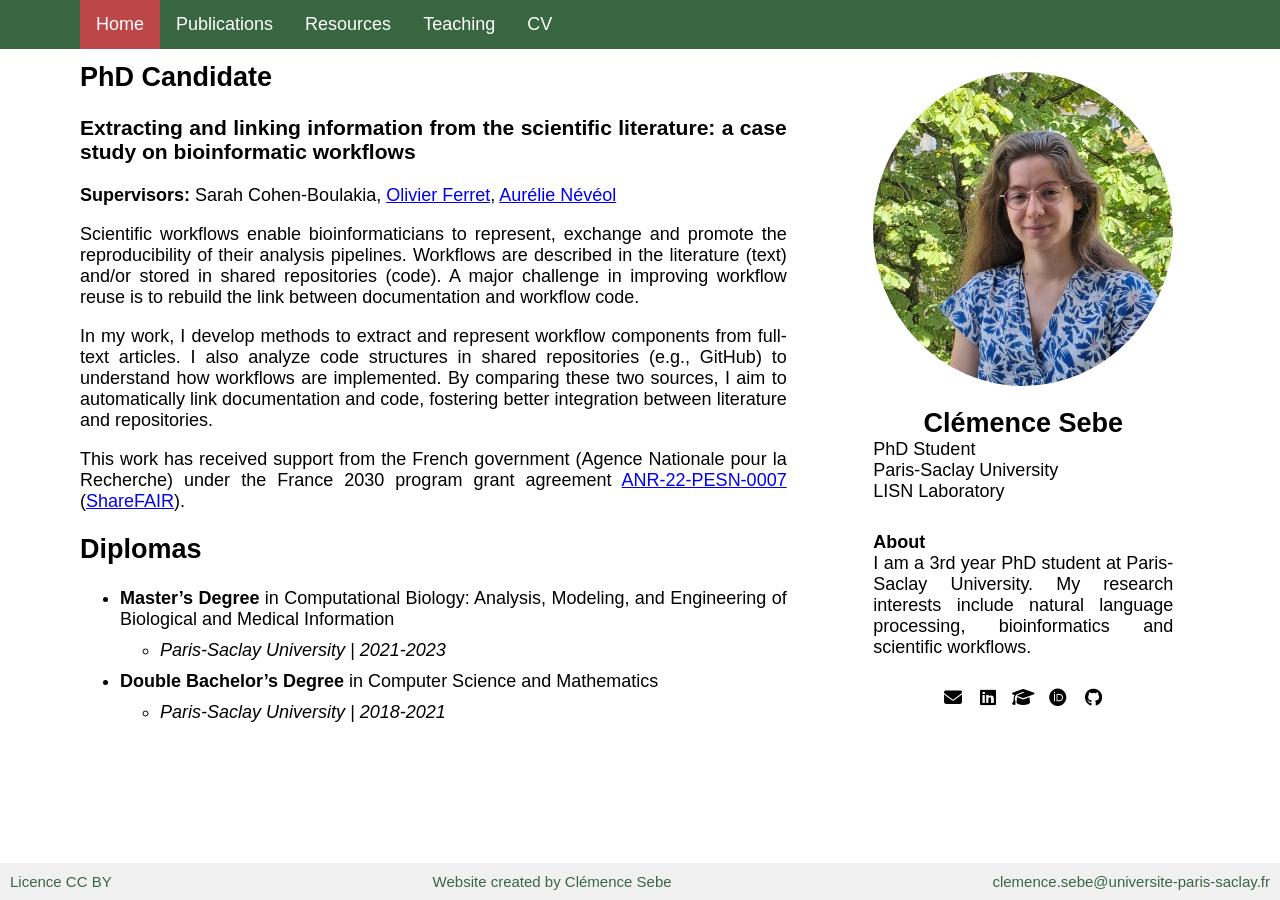
<file: index.html>
<!DOCTYPE html>

<html>

    <head>

        <!-- Title of the current page -->
        <title> Home - Clemence Sebe </title>

        <!-- UTF-8 encoding -->
        <meta charset="UTF-8">

        <!-- Load the css files -->
        <link rel="stylesheet" href="css/medias.css">
        <link rel="stylesheet" href="css/style.css">

        <!-- Load icons from online database -->
        <link rel="stylesheet" href="https://cdnjs.cloudflare.com/ajax/libs/font-awesome/6.5.2/css/all.min.css">

        <!-- Load the topnav bar and the footer -->
        <script src="/utils/topnav.js"></script>
        <script src="/utils/footer.js"></script>

    </head>

    <body>

        <div id="topnav"></div>

        <div class="multi-container">

            <div class="main-column">
        
                <h2> PhD Candidate </h2>

                <h3> Extracting and linking information from the scientific literature: a case study on bioinformatic workflows</h3>
                
                <p><b>Supervisors:</b> Sarah Cohen-Boulakia, <a target="_blank" href="http://oferret.free.fr/">Olivier Ferret</a>, <a target="_blank" href="https://perso.limsi.fr/neveol/">Aurélie Névéol</a></p>

                <p>Scientific workflows enable bioinformaticians to represent, exchange and promote the reproducibility of their analysis pipelines. Workflows are described in the literature (text) and/or stored in shared repositories (code). A major challenge in improving workflow reuse is to rebuild the link between documentation and workflow code.</p>

                <p>In my work, I develop methods to extract and represent workflow components from full-text articles. I also analyze code structures in shared repositories (e.g., GitHub) to understand how workflows are implemented. By comparing these two sources, I aim to automatically link documentation and code, fostering better integration between literature and repositories.</p>

                <!-- <p>I create a tool named <a target="_blank" href="https://gitlab.liris.cnrs.fr/sharefair/copalink">CoPaLink</a>. This tool is designed to automatically extract the names of bioinformatics tools mentioned in a scientific article describing a Nextflow workflow, as well as in the executable source code of the workflow. A linking step between the bioinformatics tool names from both sources is then performed.</p> -->
                <p> This work has received support from the French government (Agence Nationale pour la Recherche) under the France 2030 program grant agreement <a target="_blank" href="https://pepr-santenum.fr/2023/11/08/sharefair/">ANR-22-PESN-0007</a> (<a target="_blank" href="https://projet.liris.cnrs.fr/sharefair/">ShareFAIR</a>).</p>  
                
                
                <h2> Diplomas </h2>

                <ul>
                    <li> <b>Master’s Degree</b> in Computational Biology: Analysis, Modeling, and Engineering of Biological and Medical Information </li>
                    <ul> <li><em>Paris-Saclay University | 2021-2023</em></li></ul>
                    <li> <b>Double Bachelor’s Degree</b> in Computer Science and Mathematics</li>
                    <ul> <li><em>Paris-Saclay University | 2018-2021</em></li></ul>
                </ul>

            </div>

            <div class="side-column"> 

                <div class="profile">  

                    <img src="/img/sebe_picture.png" alt="Profile picture" class="profile-pic">

    
                    <div class="social-links"> 

                        <h2 style="margin-bottom: 0; text-align: center;"> Clémence Sebe </h2>
                        <p style="margin: 0; text-align: left;"> PhD Student </p>
                        <p style="margin: 0; text-align: left;"> Paris-Saclay University</p>
                        <p style="margin: 0; margin-top: 0; margin-bottom: 30px; text-align: left;"> <a target="_blank" href="https://www.lisn.upsaclay.fr/">LISN Laboratory</a></p>  
                        
                        <p style="margin: 0; text-align: left;"><b>About</b></p>
                        <p style="margin: 0; text-align: justify; margin-bottom: 30px;">I am a 3rd year PhD student at Paris-Saclay University. My research interests include natural language processing, bioinformatics and scientific workflows.</p>

                        <a href="mailto:clemence.sebe@universite-paris-saclay.fr">
                            <i class="fas fa-envelope"></i> 
                        </a>

                        <a href="https://www.linkedin.com/in/clémence-sebe-771ba2261/" target="_blank">
                            <i class="fab fa-linkedin"></i>
                        </a>

                        <a href="https://scholar.google.com/citations?user=ChzoRoQAAAAJ&hl=fr" target="_blank">
                            <i class="fas fa-graduation-cap"></i>
                        </a>
                        
                        <a href="https://orcid.org/0000-0003-1988-1875" target="_blank">
                            <i class="fa-brands fa-orcid"></i>
                        </a>

                        <a href="https://github.com/ClemenceS" target="_blank">
                            <i class="fab fa-github"></i>
                        </a>

                        <!-- <a href="https://huggingface.co/csebe" target="_blank">
                            <i class="fa-brands fa-hugging-face"></i>
                        </a> -->


                    </div>

                </div>

            </div>

        </div>

    </body>

    <footer>
        <div id="footer"></div>
    </footer>

</html>
</file>
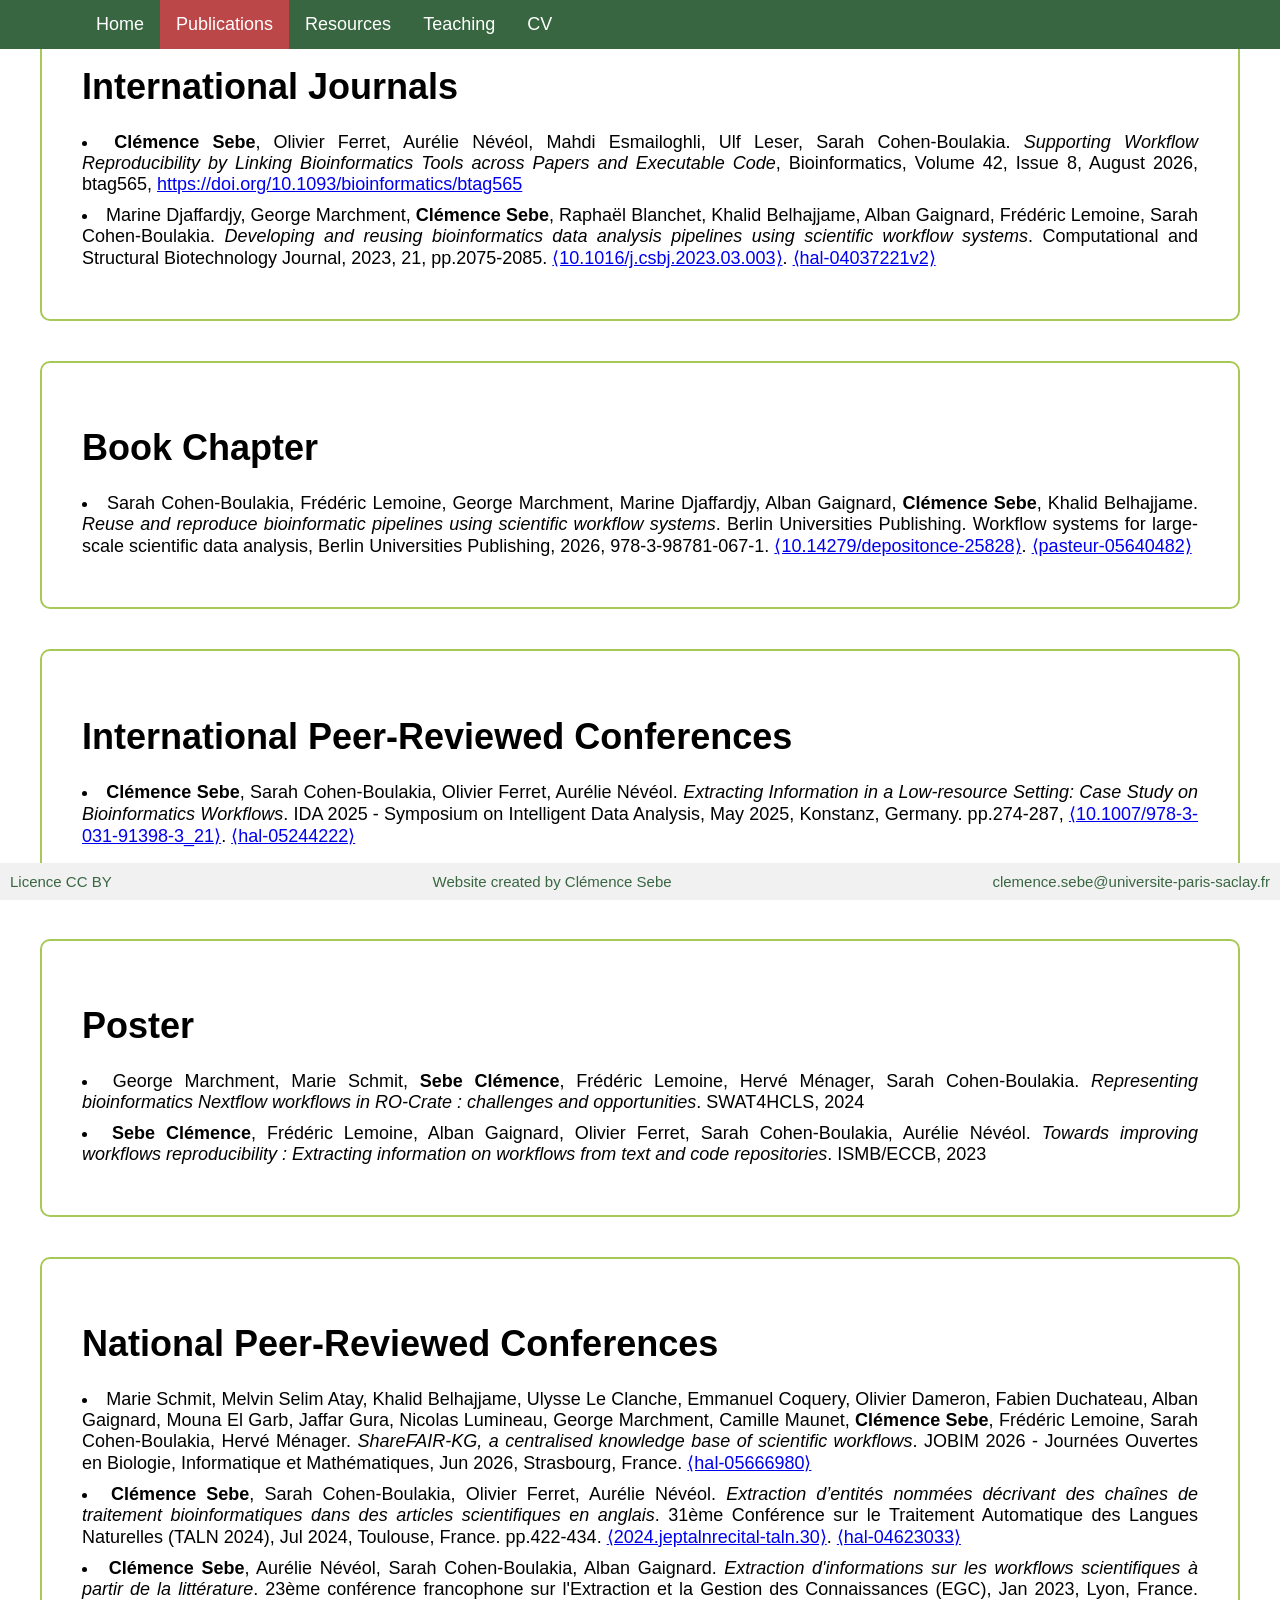
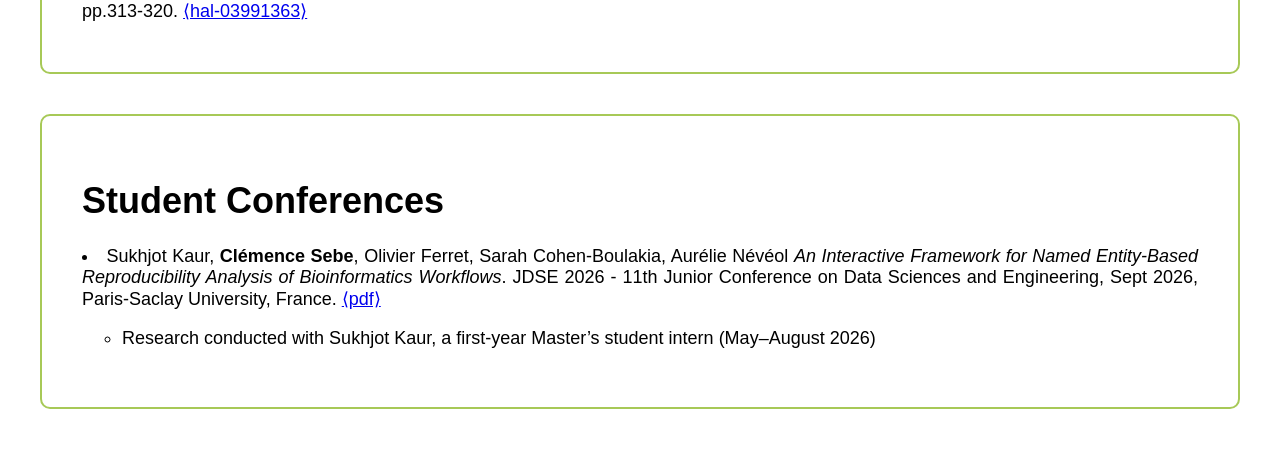
<file: pages/publications.html>
<!DOCTYPE html>

<html>

    <head>

        <!-- Title of the current page -->
        <title> Publications - Clemence Sebe </title>

        <!-- UTF-8 encoding -->
        <meta charset="UTF-8">

        <!-- Load the css files -->
        <link rel="stylesheet" href="/css/medias.css">
        <link rel="stylesheet" href="/css/style.css">

        <!-- Load icons from online database -->
        <link rel="stylesheet" href="https://cdnjs.cloudflare.com/ajax/libs/font-awesome/6.5.2/css/all.min.css">

        <!-- Load the topnav bar and the footer -->
        <script src="/utils/topnav.js"></script>
        <script src="/utils/footer.js"></script>

    </head>

    <body>

        <div id="topnav"></div>

        <div class="multi-container-updown">
            <h1> International Journals </h1> 
            <li> <b>Clémence Sebe</b>, Olivier Ferret, Aurélie Névéol, Mahdi Esmailoghli, Ulf Leser, Sarah Cohen-Boulakia. <em>Supporting Workflow Reproducibility by Linking Bioinformatics Tools across Papers and Executable Code</em>, Bioinformatics, Volume 42, Issue 8, August 2026, btag565, <a target="_blank" href="https://doi.org/10.1093/bioinformatics/btag565">https://doi.org/10.1093/bioinformatics/btag565</a></li>

            <li> Marine Djaffardjy, George Marchment, <b>Clémence Sebe</b>, Raphaël Blanchet, Khalid Belhajjame, Alban Gaignard, Frédéric Lemoine, Sarah Cohen-Boulakia. <em>Developing and reusing bioinformatics data analysis pipelines using scientific workflow systems</em>. Computational and Structural Biotechnology Journal, 2023, 21, pp.2075-2085. <a target="_blank" href="https://dx.doi.org/10.1016/j.csbj.2023.03.003">⟨10.1016/j.csbj.2023.03.003⟩</a>. <a target="_blank" href="https://nantes-universite.hal.science/hal-04037221v2">⟨hal-04037221v2⟩</a></li>
            
        </div>

        <div class="multi-container-updown">
            <h1> Book Chapter </h1> 
            
            <li> Sarah Cohen-Boulakia, Frédéric Lemoine, George Marchment, Marine Djaffardjy, Alban Gaignard, <b>Clémence Sebe</b>, Khalid Belhajjame. <em>Reuse and reproduce bioinformatic pipelines using scientific workflow systems</em>. Berlin Universities Publishing. Workflow systems for large-scale scientific data analysis, Berlin Universities Publishing, 2026, 978-3-98781-067-1. <a target="_blank" href="https://dx.doi.org/10.14279/depositonce-25828">⟨10.14279/depositonce-25828⟩</a>. <a target="_blank" href="https://pasteur.hal.science/pasteur-05640482v1">⟨pasteur-05640482⟩</a></li>
        </div>

        <div class="multi-container-updown">

            <h1> International Peer-Reviewed Conferences </h1>

                <li> <b>Clémence Sebe</b>, Sarah Cohen-Boulakia, Olivier Ferret, Aurélie Névéol. <em>Extracting Information in a Low-resource Setting: Case Study on Bioinformatics Workflows</em>. IDA 2025 - Symposium on Intelligent Data Analysis, May 2025, Konstanz, Germany. pp.274-287, <a target="_blank" href="https://dx.doi.org/10.1007/978-3-031-91398-3_21">⟨10.1007/978-3-031-91398-3_21⟩</a>. <a target="_blank" href="https://hal.science/hal-05244222v1">⟨hal-05244222⟩</a> </li>         
        </div>

        <div class="multi-container-updown">
            <h1> Poster </h1> 
            
            <li> George Marchment, Marie Schmit, <b>Sebe Clémence</b>, Frédéric Lemoine, Hervé Ménager, Sarah Cohen-Boulakia. <em>Representing bioinformatics Nextflow workflows in RO-Crate : challenges and opportunities</em>. SWAT4HCLS, 2024</li>
            <li> <b>Sebe Clémence</b>, Frédéric Lemoine, Alban Gaignard, Olivier Ferret, Sarah Cohen-Boulakia, Aurélie Névéol. <em>Towards improving workflows reproducibility : Extracting information on workflows from text and code repositories</em>. ISMB/ECCB, 2023</li>
        </div>

        <div class="multi-container-updown">
            <h1> National Peer-Reviewed Conferences </h1>  

            <li> Marie Schmit, Melvin Selim Atay, Khalid Belhajjame, Ulysse Le Clanche, Emmanuel Coquery, Olivier Dameron, Fabien Duchateau, Alban Gaignard, Mouna El Garb, Jaffar Gura, Nicolas Lumineau, George Marchment, Camille Maunet, <b>Clémence Sebe</b>, Frédéric Lemoine, Sarah Cohen-Boulakia, Hervé Ménager. <em>ShareFAIR-KG, a centralised knowledge base of scientific workflows</em>. JOBIM 2026 - Journées Ouvertes en Biologie, Informatique et Mathématiques, Jun 2026, Strasbourg, France. <a target="_blank" href="https://hal.science/hal-05666980v1">⟨hal-05666980⟩</a></li>
            <li> <b>Clémence Sebe</b>, Sarah Cohen-Boulakia, Olivier Ferret, Aurélie Névéol. <em>Extraction d’entités nommées décrivant des chaînes de traitement bioinformatiques dans des articles scientifiques en anglais</em>. 31ème Conférence sur le Traitement Automatique des Langues Naturelles (TALN 2024), Jul 2024, Toulouse, France. pp.422-434. <a target="_blank" href="https://aclanthology.org/2024.jeptalnrecital-taln.30/">⟨2024.jeptalnrecital-taln.30⟩</a>. <a target="_blank" href="https://inria.hal.science/hal-04623033v1">⟨hal-04623033⟩</a></li>
            <li> <b>Clémence Sebe</b>, Aurélie Névéol, Sarah Cohen-Boulakia, Alban Gaignard. <em>Extraction d'informations sur les workflows scientifiques à partir de la littérature</em>. 23ème conférence francophone sur l'Extraction et la Gestion des Connaissances (EGC), Jan 2023, Lyon, France. pp.313-320. <a target="_blank" href="https://hal.science/hal-03991363v1">⟨hal-03991363⟩</a> </li>  <!-- <a target="_blank" href="https://editions-rnti.fr/?inprocid=1002832/">⟨RNTI/papers/1002832⟩</a>.-->
        </div>

        <div class="multi-container-updown">
            <h1> Student Conferences </h1>  

            <li> Sukhjot Kaur, <b>Clémence Sebe</b>, Olivier Ferret, Sarah Cohen-Boulakia, Aurélie Névéol <em>An Interactive Framework for Named Entity-Based Reproducibility Analysis of Bioinformatics Workflows</em>. JDSE 2026 -  11th Junior Conference on Data Sciences and Engineering, Sept 2026, Paris-Saclay University, France. <a target="_blank" href="/files/Kaur_JDSE_2026.pdf">⟨pdf⟩</a></li>
            <ul  style="list-style-type: circle;"> <li> Research conducted with Sukhjot Kaur, a first-year Master’s student intern (May–August 2026) </li></ul>
        </div>

    </body>

    <footer>
        <div id="footer"></div>
    </footer>

</html>
</file>
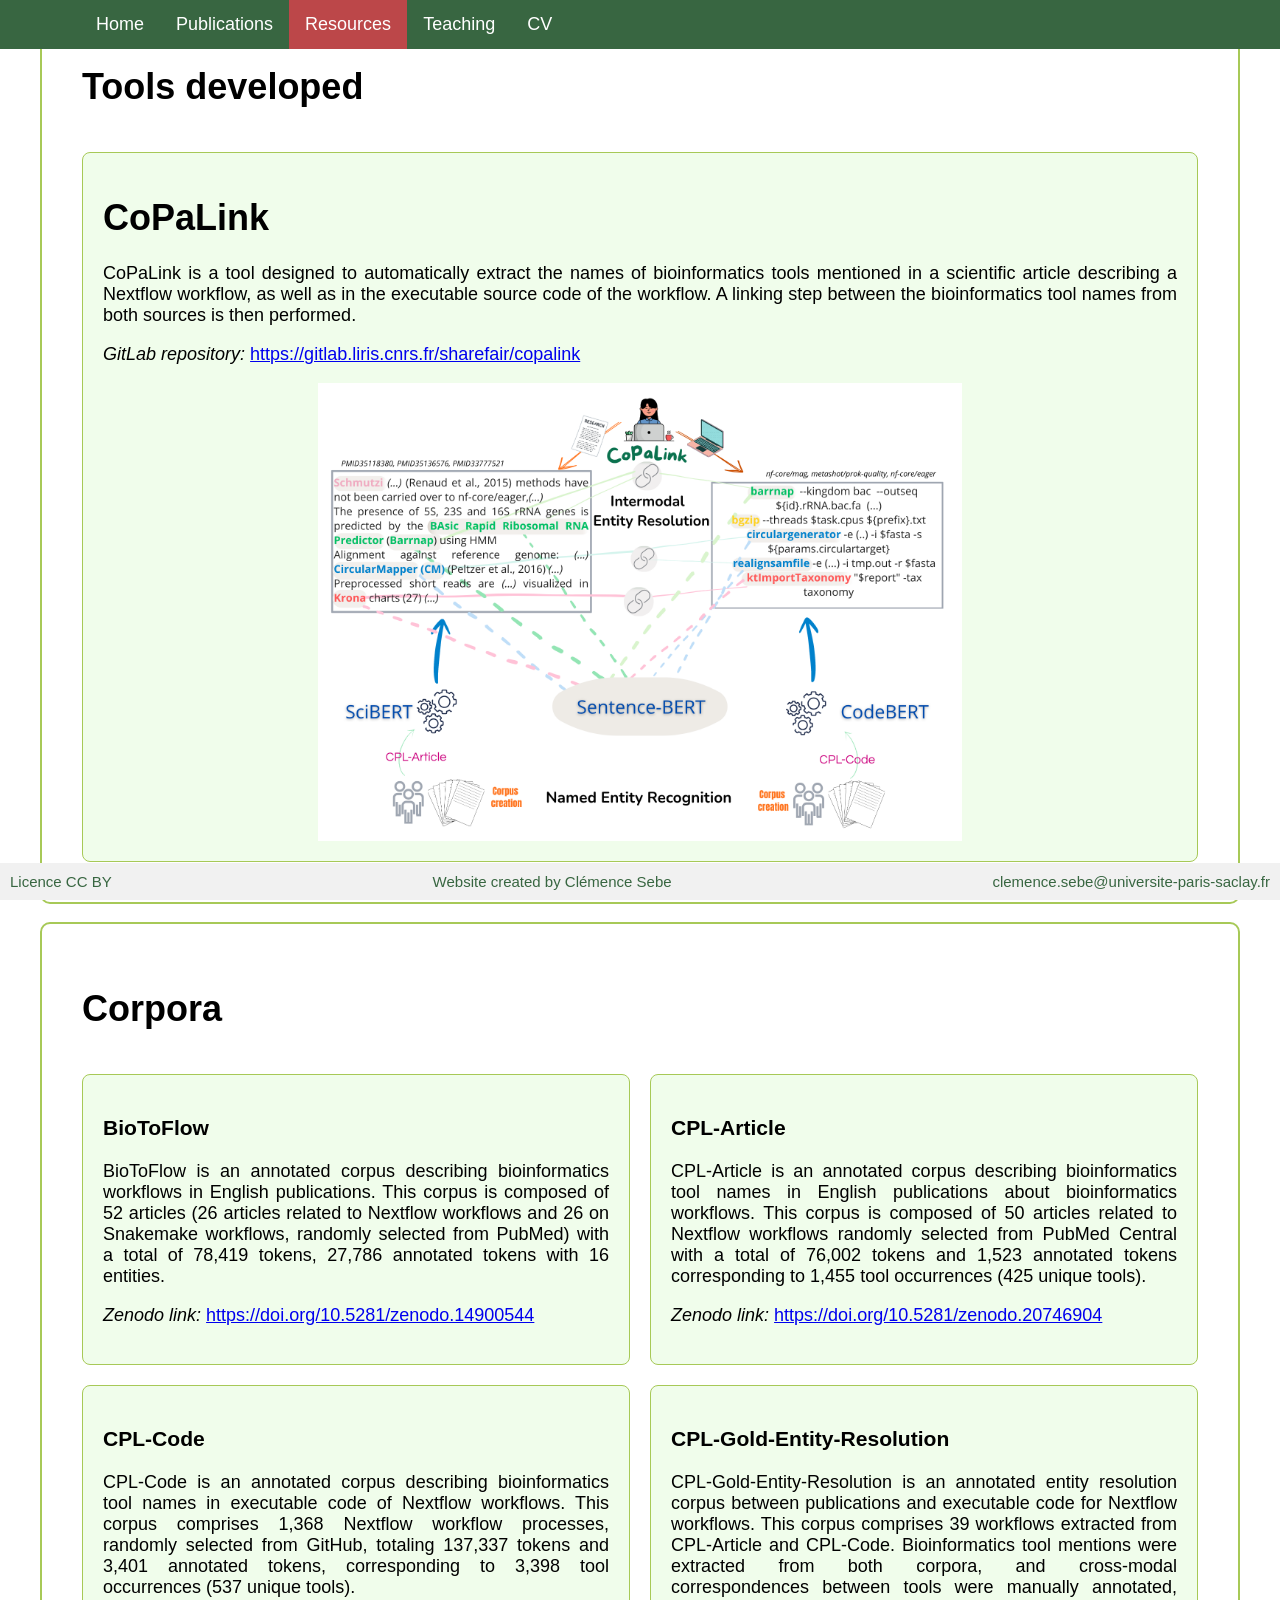
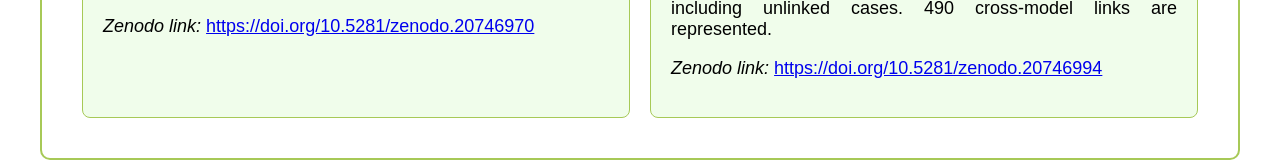
<file: pages/resources.html>
<!DOCTYPE html>

<html>

    <head>

        <!-- Title of the current page -->
        <title> Resources - Clemence Sebe </title>

        <!-- UTF-8 encoding -->
        <meta charset="UTF-8">

        <!-- Load the css files -->
        <link rel="stylesheet" href="/css/medias.css">
        <link rel="stylesheet" href="/css/style.css">

        <!-- Load icons from online database -->
        <link rel="stylesheet" href="https://cdnjs.cloudflare.com/ajax/libs/font-awesome/6.5.2/css/all.min.css">

        <!-- Load the topnav bar and the footer -->
        <script src="/utils/topnav.js"></script>
        <script src="/utils/footer.js"></script>

    </head>

    <body>

        <div id="topnav"></div>

        <div class="main-container-updown">
        <h1> Tools developed</h1>
            
        <div class="sub-box-updown">
            <h1> CoPaLink </h1> 

            <p>CoPaLink is a tool designed to automatically extract the names of bioinformatics tools mentioned in a scientific article describing a Nextflow workflow, as well as in the executable source code of the workflow. A linking step between the bioinformatics tool names from both sources is then performed.</p>
            </p><em>GitLab repository:</em> <a target="_blank" href="https://gitlab.liris.cnrs.fr/sharefair/copalink">https://gitlab.liris.cnrs.fr/sharefair/copalink</a></p>
                   
            <img class="center-img" src="/img/copalink.png" alt="CoPaLink schema" >
        </div>
        </div>
    
        <p></p>

    <div class="main-container-next">
        <h1> Corpora</h1>
        <p></p>

        <div class="sub-box-next">
            <h3> BioToFlow </h3>             
                <p>BioToFlow is an annotated corpus describing bioinformatics workflows in English publications.
                    This corpus is composed of 52 articles (26 articles related to Nextflow workflows and 26 on Snakemake
                    workflows, randomly selected from PubMed) with a total of 78,419 tokens, 27,786 annotated tokens with 16
                    entities.</p>
                <p><em>Zenodo link:</em> <a target="_blank" href="https://doi.org/10.5281/zenodo.14900544">https://doi.org/10.5281/zenodo.14900544</a></p>
        </div>

        <div class="sub-box-next">
            <h3> CPL-Article </h3>             
                <p>CPL-Article is an annotated corpus describing bioinformatics tool names in English publications about bioinformatics workflows. This corpus is composed of 50 articles related to Nextflow workflows randomly selected from PubMed Central with a total of 76,002 tokens and 1,523 annotated tokens corresponding to 1,455 tool occurrences (425 unique tools).</p>
                <p><em>Zenodo link:</em> <a target="_blank" href="https://doi.org/10.5281/zenodo.20746904">https://doi.org/10.5281/zenodo.20746904</a></p>
        </div>

        <div class="sub-box-next">
            <h3> CPL-Code </h3>             
                <p>CPL-Code is an annotated corpus describing bioinformatics tool names in executable code of
                    Nextflow workflows. This corpus comprises 1,368 Nextflow workflow processes, randomly selected from
                    GitHub, totaling 137,337 tokens and 3,401 annotated tokens, corresponding to 3,398 tool occurrences (537
                    unique tools).</p>
                <p><em>Zenodo link:</em> <a target="_blank" href="https://doi.org/10.5281/zenodo.20746970">https://doi.org/10.5281/zenodo.20746970</a></p>    
        </div>

        <div class="sub-box-next">
            <h3> CPL-Gold-Entity-Resolution </h3>             
                <p>CPL-Gold-Entity-Resolution is an annotated entity resolution corpus between publications and executable code for Nextflow workflows. This corpus comprises 39 workflows extracted from CPL-Article
                and CPL-Code. Bioinformatics tool mentions were extracted from both corpora, and cross-modal correspondences between tools were manually annotated, including unlinked cases. 490 cross-model links are
                represented.</p>
                <p><em>Zenodo link:</em> <a target="_blank" href="https://doi.org/10.5281/zenodo.20746994">https://doi.org/10.5281/zenodo.20746994</a></p>
        </div>

    </div>

    </body>

    <footer>
        <div id="footer"></div>
    </footer>

</html>
</file>
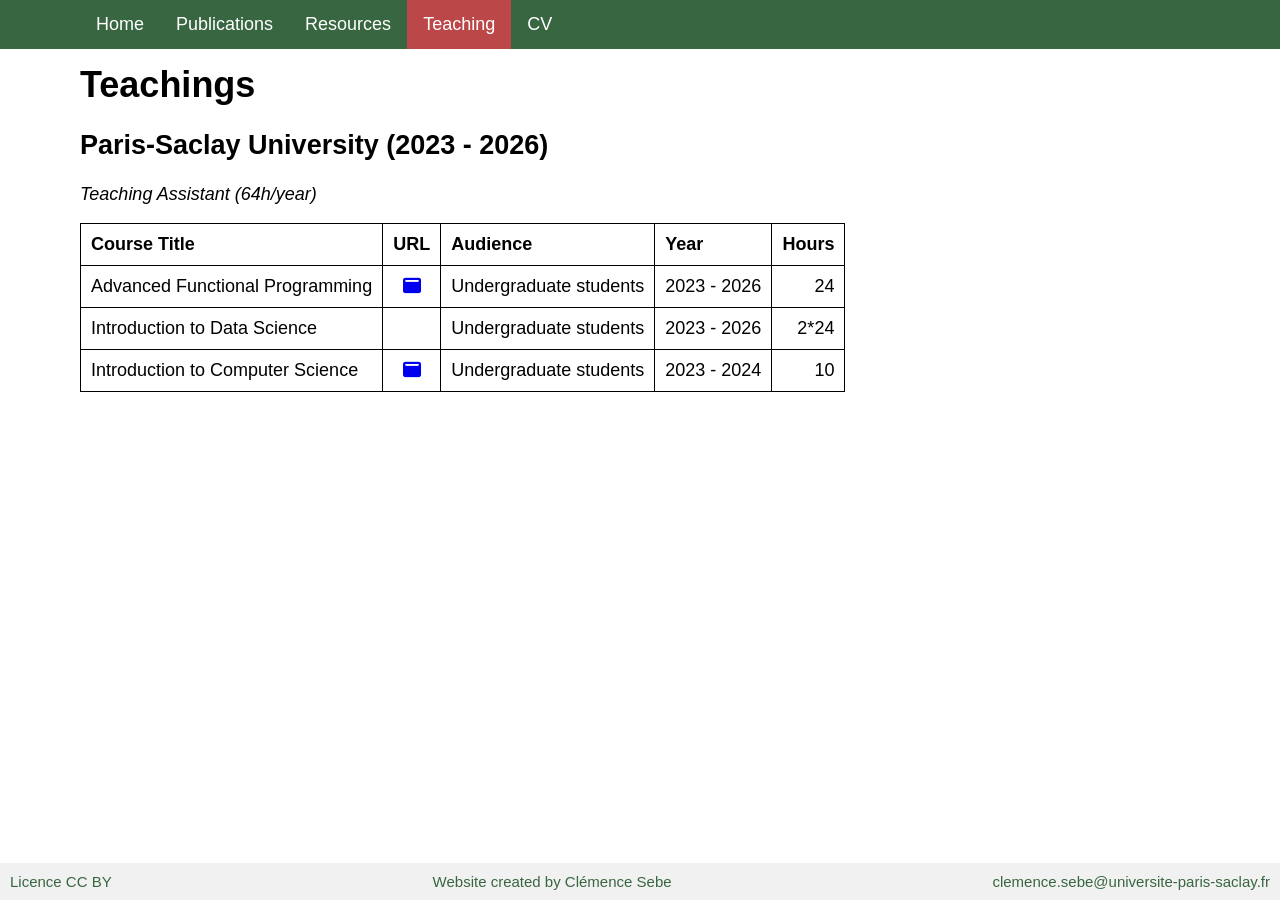
<file: pages/teaching.html>
<!DOCTYPE html>

<html>

    <head>

        <!-- Title of the current page -->
        <title> Teaching - Clemence Sebe </title>

        <!-- UTF-8 encoding -->
        <meta charset="UTF-8">

        <!-- Load the css files -->
        <link rel="stylesheet" href="/css/medias.css">
        <link rel="stylesheet" href="/css/style.css">

        <!-- Load icons from online database -->
        <link rel="stylesheet" href="https://cdnjs.cloudflare.com/ajax/libs/font-awesome/6.5.2/css/all.min.css">

        <!-- Load the topnav bar and the footer -->
        <script src="/utils/topnav.js"></script>
        <script src="/utils/footer.js"></script>

    </head>

    <body>

        <div id="topnav"></div>

         <div class="single-container">

            <!--<h1> Current Teachings </h1>

            <p> TBA </p> -->

            <h1> Teachings </h1>

            <h2> Paris-Saclay University (2023 - 2026) </h2>
            <p> <em>Teaching Assistant (64h/year)</em></p>
            <table>
                <tr>
                    <th> Course Title </th>
                    <th> URL </th>
                    <th> Audience </th>
                    <th> Year </th>
                    <th> Hours </th>
                </tr>
                <tr>
                    <td> Advanced Functional Programming </td> 
                    <td style="text-align: center;">    
                        <a href="https://usr.lmf.cnrs.fr/~kn/pfa_en.html" target="_blank">
                            <i class="fa-solid fa-window-maximize"></i>
                        </a> 
                    </td>  
                    <td> Undergraduate students </td>
                    <td> 2023 - 2026 </td>
                    <td align="right"> 24 </td>
                </tr>
                <tr>
                    <td> Introduction to Data Science </td>
                    <td> </td>
                    <td> Undergraduate students </td>
                    <td> 2023 - 2026 </td>
                    <td align="right"> 2*24 </td>
                </tr>
                <!-- <tr>
                    <td> Algorithms and Data Structures </td>
                    <td> Undergraduate students </td>
                    <td> 2024 - 2025 </td>
                    <td align="right"> 2 </td>
                </tr> -->
                <tr>
                    <td> Introduction to Computer Science </td> 
                    <td style="text-align: center;">     <a href="https://usr.lmf.cnrs.fr/~kn/ii_en.html" target="_blank">
                            <i class="fa-solid fa-window-maximize"></i>
                        </a>
                    </td>
                    <td> Undergraduate students </td>
                    <td> 2023 - 2024 </td>
                    <td align="right"> 10 </td>  
                </tr>
            </table>

        </div>

    </body>

    <footer>
        <div id="footer"></div>
    </footer>

</html>
</file>
<file: css/medias.css>
/* multi-container layout stacks when screen too small */
@media screen and (max-width: 768px) {
    .multi-container {
        flex-direction: column;
    }
    .main-column,
    .side-column {
        width: 100%;
    }
}

/* When the screen is less than 600 pixels wide, hide all links, except for the first one ("Home"). Show the link that contains should open and close the topnav (.icon) */
@media screen and (max-width: 600px) {
    .topnav a:not(:first-child) {display: none;}
    .topnav a.icon {
      float: right;
      display: block;
    }
  }
  
  /* The "responsive" class is added to the topnav with JavaScript when the user clicks on the icon. This class makes the topnav look good on small screens (display the links vertically instead of horizontally) */
  @media screen and (max-width: 600px) {
    .topnav.responsive {position: relative;}
    .topnav.responsive a.icon {
      position: absolute;
      right: 0;
      top: 0;
    }
    .topnav.responsive a {
      float: none;
      display: block;
      text-align: left;
    }
  }
</file>
<file: css/style.css>
/* COLORS */

:root{
  --color1: #ffffff;
  --color2: #386641; 
  --color3: #000000;
  --color4: #f1f1f1;
  --color5: #bc4749;
  --color6: #a7c957;
  --color7: #ffffff;
  --color8: #f0fdeb;
}

/* GENERAL PURPOSE */

* {
  box-sizing: border-box;
}

html {
  font-family: Helvetica;
}

body {
  font-weight: 500;
  font-size: 18px;
  text-decoration: none;
  text-align: justify;
  color: var(--color3);
  background-color: var(--color1);
  margin: 0;
}

li {
  margin: 10px 0;
}

table, th, td {
  border: 1px solid var(--color3);
  border-collapse: collapse;
  padding: 10px;
}

/* TOP NAVIGATION BAR */

.topnav {
  background-color: var(--color2);
  position: fixed;
  width: 100%;
  left: 0;
  top: 0;
}

.topnav-content {
  width: min(1200px, 100%);
  margin: 0 auto;
  padding: 0 40px;
  overflow: hidden;
}

.topnav-content a {
  float: left;
  display: block;
  padding: 14px 16px;
  color: var(--color1);
  text-align: center;
  text-decoration: none;
}

.topnav a:hover {
  background-color: var(--color1);
  color: var(--color2);
}

.topnav a.active {
  background-color: var(--color5);
  color: var(--color1);
}

.topnav .icon {
  display: none;
} 

/* PAGE STRUCTURE */

.single-container {
  display: block;
  width: min(1200px, 100%);
  margin: 0 auto;
  padding: 40px;
  margin-bottom: 40px;
}

.multi-container-updown {
  display: block;
  margin: 0 auto;
  width: min(1200px, 100%);
  border: 2px solid var(--color6);
  border-radius: 10px;
  padding: 40px;
  margin-bottom: 40px; /* espace entre les blocs */
  background-color: var(--color7);
}

.multi-container {
  display: flex;
  gap: 20px;
  width: min(1200px, 100%);
  margin: 0 auto;
  padding: 20px;
  margin-bottom: 40px;
}

.main-container-next {
  display: grid;
  grid-template-columns: repeat(2, 1fr); 
  gap: 20px; 
  width: min(1200px, 100%);
  margin: 0 auto;
  border: 2px solid var(--color6);
  border-radius: 10px;
  padding: 40px;
  background-color: var(--color7);
}

.sub-box-next {
  border: 1px solid var(--color6);
  border-radius: 8px;
  padding: 20px;
  background-color: var(--color8); 
}

.main-container-updown {
  display: flex;
  flex-direction: column; 
  gap: 20px; 
  width: min(1200px, 100%);
  margin: 0 auto;
  border: 2px solid var(--color6);
  border-radius: 10px;
  padding: 40px;
  background-color: var(--color7);
}

.sub-box-updown {
  border: 1px solid var(--color6);
  border-radius: 8px;
  padding: 20px;
  background-color: var(--color8); 
}

.main-column {
  flex: 2;
  padding: 20px;
  box-sizing: border-box;
}

.side-column {
  flex: 1;
  padding: 20px;
  display: flex;
  justify-content: center;
  align-items: center;
}

/* PROFILE SIDE BAR */

.profile {
  width: 100%;
  max-width: 300px;
}

.profile-pic {
  width: 100%;
  max-width: 300px;
  height: auto; 
  border-radius: 50%;
  object-fit: cover;
  display: block;
  margin: 0 auto;
}

.social-links {
  text-align: center;
}

.social-links a {
  color: var(--color3);
  text-decoration: none;
}

.social-links i {
  width: 30px;
  text-align: center;
}

/* BLOG POSTS */

.blog-grid {
  display: grid;
  grid-template-columns: repeat(auto-fit, minmax(300px, 1fr));
  width: min(1200px, 100%);
  padding: 40px;
  padding-left: 0;
  padding-right: 0;
  gap: 20px;
}

.post {
  background-color: var(--color4);
  padding: 20px;
  padding-top: 0px;
  text-align:left;
}

.post a {
  color: var(--color3);
  text-decoration: none;
}

.post a:hover {
  text-decoration: underline;
}

.post-sum {
  min-width: 200px;
  max-width: 1000px;
  height: 80px;
  font-size: 16px;
  margin-bottom: 20px;
  overflow: scroll;
}

.post-footer {
  font-size: 15px;
  color: var(--color2);
  bottom: 0;
}

/* FOOTER */

.footer {
  position: fixed;
  left: 0;
  bottom: 0;
  width: 100%;
  background-color: var(--color4);
  color: var(--color2);
  text-align: center;
  font-size: 15px;
  padding: 10px;
  margin: 0;
  display: flex;
  align-items: flex-end;
  justify-content: space-between;
}

/* IMG */

.center-img {
  display: block;
  margin: 0 auto;
  width: 60%;
  height: auto;
}
</file>
